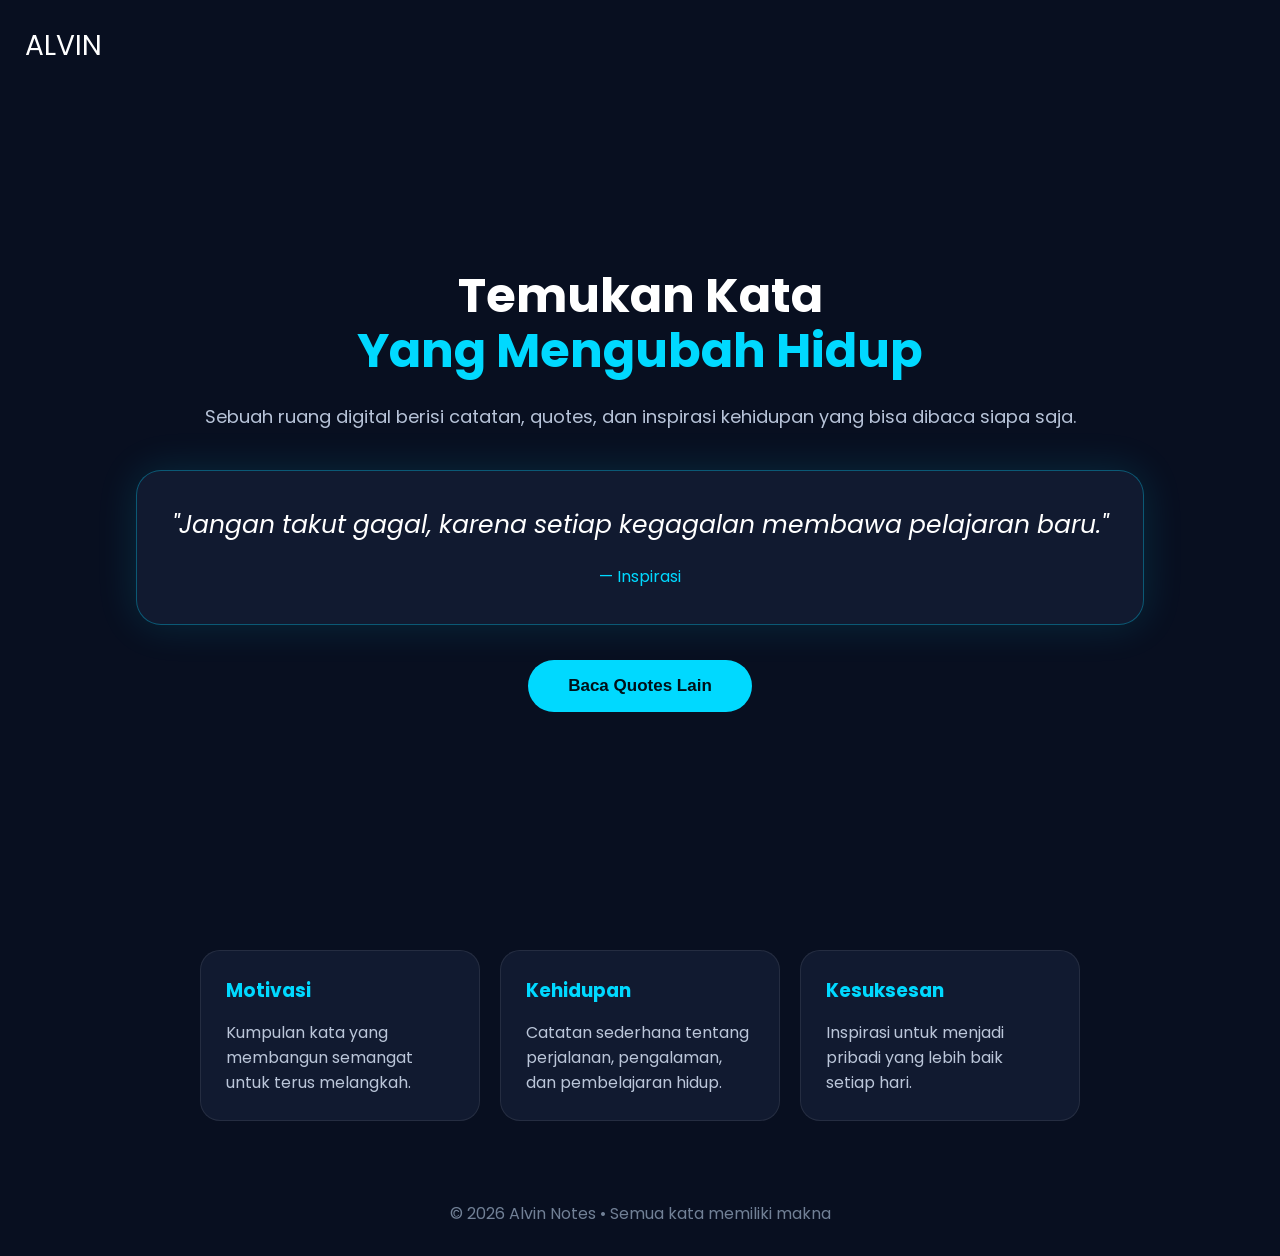
<file: index.html>
<!DOCTYPE html>
<html lang="id">
<head>
<meta charset="UTF-8">
<meta name="viewport" content="width=device-width, initial-scale=1.0">
<title>Alvin Notes - Quotes & Catatan</title>

<link href="https://fonts.googleapis.com/css2?family=Poppins:wght@400;600;700&display=swap" rel="stylesheet">

<style>

*{
    margin:0;
    padding:0;
    box-sizing:border-box;
}

body{
    font-family:'Poppins',sans-serif;
    background:#080f20;
    color:white;
}

/* HERO */

.hero{
    min-height:100vh;
    display:flex;
    justify-content:center;
    align-items:center;
    padding:30px;
    text-align:center;
}

.logo{
    position:absolute;
    top:25px;
    left:25px;
    font-size:28px;
    z-index:10;
}

}
}

.content{
    max-width:750px;
}


h1{
    font-size:48px;
    line-height:1.15;
    margin-top:80px;
    margin-bottom:25px;
}

h1 span{
    color:#00d9ff;
}

.desc{
    color:#b7c3d8;
    font-size:18px;
    margin-bottom:40px;
}


/* QUOTE BOX */

.quote-box{
    background:#111a30;
    border-radius:25px;
    padding:35px;
    border:1px solid #00d9ff55;
    box-shadow:0 0 40px #00d9ff22;
    margin-bottom:35px;
}

.quote{
    font-size:25px;
    font-style:italic;
    line-height:1.5;
}


.author{
    margin-top:20px;
    color:#00d9ff;
}


/* BUTTON */

button{
    padding:16px 40px;
    border-radius:50px;
    border:none;
    background:#00d9ff;
    color:#001018;
    font-size:17px;
    font-weight:bold;
    cursor:pointer;
    transition:.3s;
}

button:hover{
    transform:translateY(-5px);
}



/* CARD */

.cards{
    padding:50px 30px;
    display:flex;
    justify-content:center;
    gap:20px;
    flex-wrap:wrap;
}

.card{
    width:280px;
    background:#111a30;
    padding:25px;
    border-radius:20px;
    border:1px solid #ffffff15;
}

.card h3{
    color:#00d9ff;
    margin-bottom:15px;
}

.card p{
    color:#bbc6d9;
}


footer{
    text-align:center;
    padding:30px;
    color:#718096;
}

@media(max-width:600px){

.hero{
    padding:20px;
}

h1{
    font-size:42px;
    margin-top:100px;
}

.desc{
    font-size:16px;
}

.quote-box{
    padding:25px;
}

.quote{
    font-size:22px;
}

}
</style>

</head>


<body>


<div class="logo">
ALVIN
</div>


<section class="hero">

<div class="content">


<h1>
Temukan Kata
<br>
<span>Yang Mengubah Hidup</span>
</h1>


<p class="desc">
Sebuah ruang digital berisi catatan,
quotes, dan inspirasi kehidupan yang
bisa dibaca siapa saja.
</p>



<div class="quote-box">

<div class="quote" id="quote">
"Hidup bukan tentang menunggu badai berlalu,
tetapi belajar menari di tengah hujan."
</div>


<div class="author">
— Catatan Hari Ini
</div>

</div>



<button onclick="ubahQuote()">
Baca Quotes Lain
</button>


</div>

</section>




<section class="cards">


<div class="card">

<h3>
Motivasi
</h3>

<p>
Kumpulan kata yang membangun semangat
untuk terus melangkah.
</p>

</div>



<div class="card">

<h3>
Kehidupan
</h3>

<p>
Catatan sederhana tentang perjalanan,
pengalaman, dan pembelajaran hidup.
</p>

</div>



<div class="card">

<h3>
Kesuksesan
</h3>

<p>
Inspirasi untuk menjadi pribadi yang
lebih baik setiap hari.
</p>

</div>


</section>



<footer>

© 2026 Alvin Notes • Semua kata memiliki makna

</footer>





<script>


let quotes=[];


fetch("quotes.json")
.then(response=>response.json())
.then(data=>{

quotes=data;

ubahQuote();

});



function ubahQuote(){

let random=Math.floor(Math.random()*quotes.length);


document.getElementById("quote").innerHTML =
'"'+quotes[random].text+'"';


document.querySelector(".author").innerHTML =
"— "+quotes[random].author;


}



setInterval(ubahQuote,8000);

</script>


</body>
</html>
</file>
